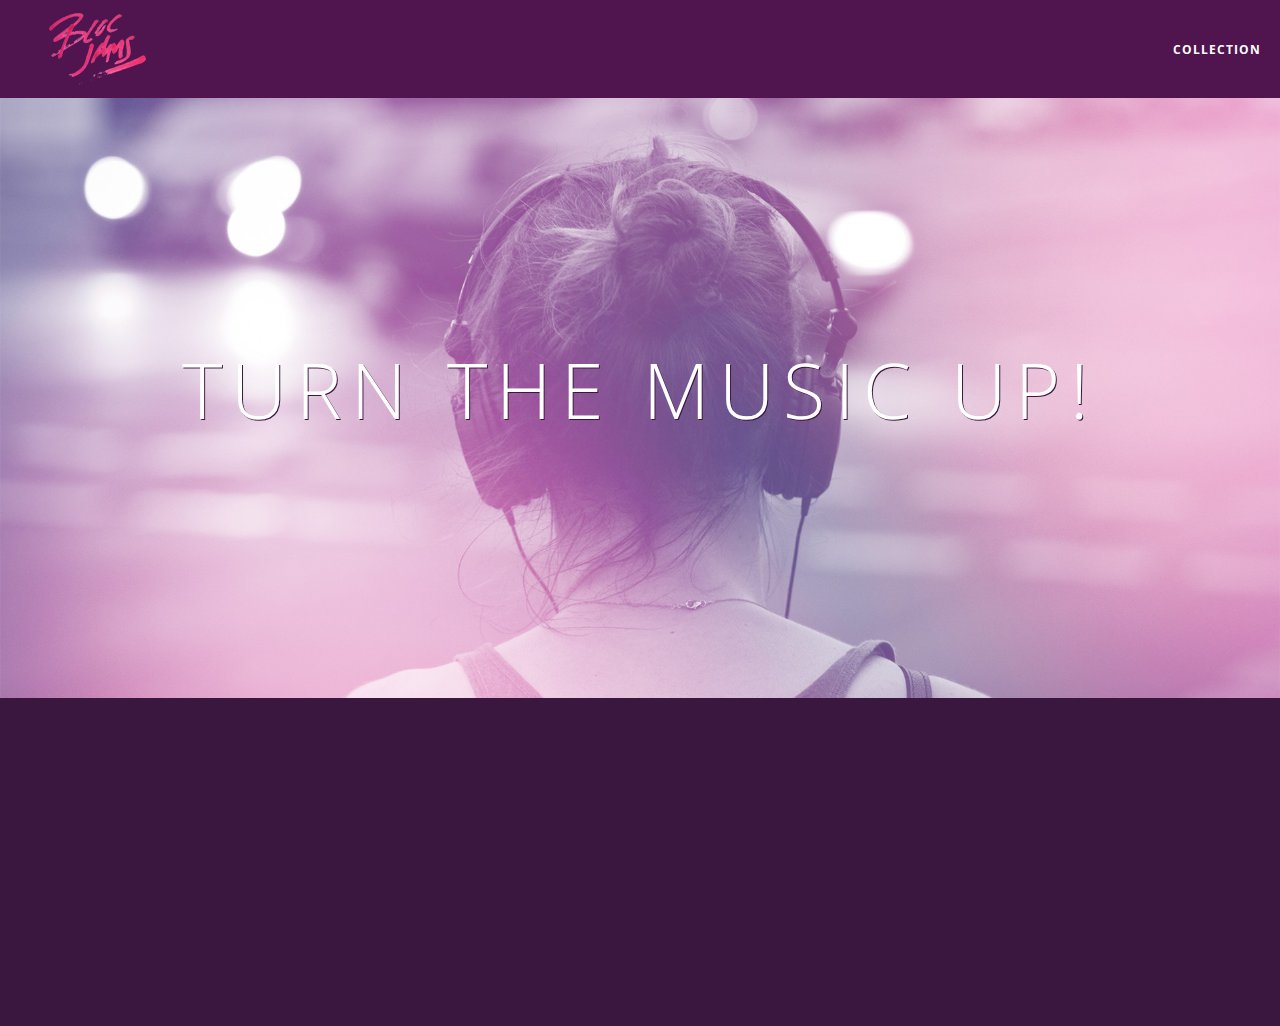
<file: index.html>
<!DOCTYPE html>
<html>
    <head>
        <title>Bloc Jams</title>
        <meta name="viewport" content="width=device-width, initial-scale=1">
        <link rel="stylesheet" type="text/css" href="http://fonts.googleapis.com/css?family=Open+Sans:400,800,600,700,300">
        <link rel="stylesheet" type="text/css" href="http://code.ionicframework.com/ionicons/2.0.1/css/ionicons.min.css">
        <link rel="stylesheet" type="text/css" href="styles/normalize.css">
        <link rel="stylesheet" type="text/css" href="styles/main.css">
        <link rel="stylesheet" type="text/css" href="styles/landing.css">
    </head>
    <body class="landing">
        <nav class="navbar"> <!-- navigation bar -->
            <a href="index.html" class="logo">
                <img src="assets/images/bloc_jams_logo.png" alt="bloc jams logo" class="logo">
            </a>
            <div class="links-container">
                <a href="collection.html" class="navbar-link">collection</a>
            </div>
        </nav>
        <section class="hero-content"> <!-- hero content -->
            <h1 class="hero-title">Turn the music up!</h1>
        </section>
        <section class="selling-points container clearfix"> <!-- selling points -->
            <div class="point column third">
                <span class="ion-music-note"></span>
                <h5 class="point-title">Choose your music</h5>
                <p class="point-description">The world is full of music; why should you have to listen to music that someone else chose?</p>
            </div>
            <div class="point column third">
                <span class="ion-radio-waves"></span>
                <h5 class="point-title">Unlimited, streaming, ad-free</h5>
                <p class="point-description"> No arbitrary limits. No distractions.</p>
            </div>
            <div class="point column third">
                <span class="ion-iphone"></span>
                <h5 class="point-title">Mobile enabled</h5>
                <p class="point-description">Listen to your music on the go.  This streaming service is available on all mobile platforms.</p>
            </div>
        </section>
        <script src="https://code.jquery.com/jquery-2.1.3.min.js"></script>
        <script src="scripts/landing.js"></script>
    </body>
</html>
</file>
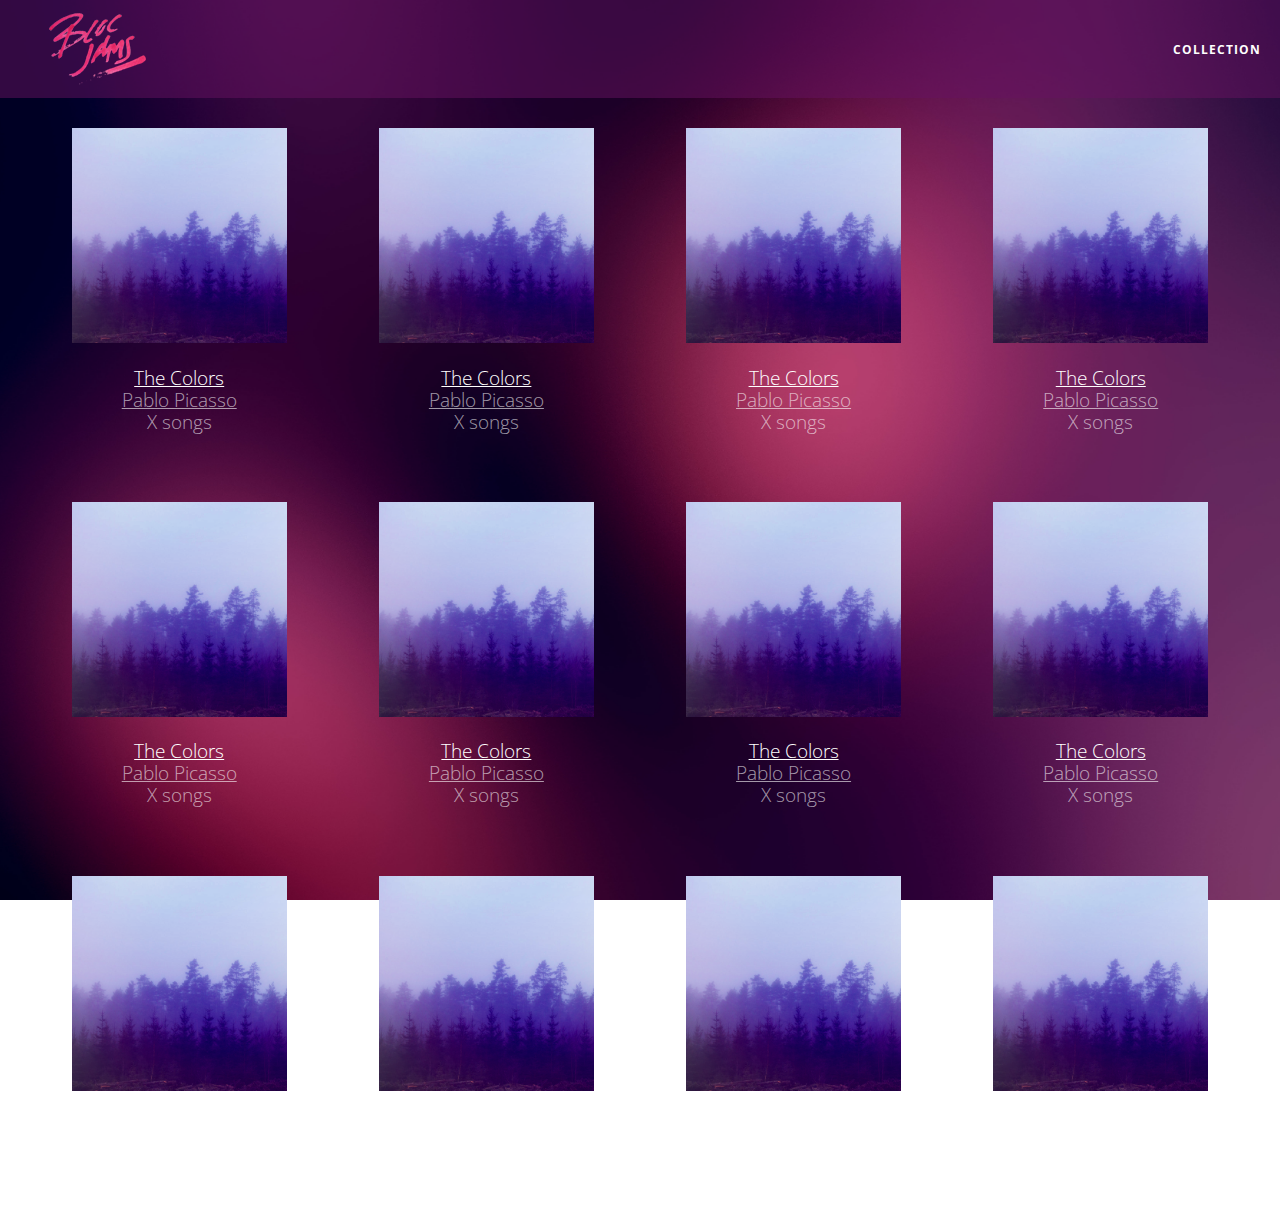
<file: collection.html>
<!DOCTYPE html>
 <html>
     <head>
         <title>Bloc Jams</title>
         <meta name="viewport" content="width=device-width, initial-scale=1">
         <link rel="stylesheet" type="text/css" href="http://fonts.googleapis.com/css?family=Open+Sans:400,800,600,700,300">
         <link rel="stylesheet" type="text/css" href="http://code.ionicframework.com/ionicons/2.0.1/css/ionicons.min.css">
         <link rel="stylesheet" type="text/css" href="styles/normalize.css">
         <link rel="stylesheet" type="text/css" href="styles/main.css">
         <link rel="stylesheet" type="text/css" href="styles/collection.css">
     </head>
     <body class="collection">
        <nav class="navbar"> <!-- nav bar -->
          <a href="index.html" class="logo">
              <img src="assets/images/bloc_jams_logo.png" alt="bloc jams logo">
          </a>
          <div class="links-container">
              <a href="collection.html" class="navbar-link">collection</a>
          </div>
        </nav>

        <section class="album-covers container clearfix">
        </section>
        <script src="https://code.jquery.com/jquery-2.1.3.min.js"></script>
        <script src="scripts/collection.js"></script>
     </body>
 </html>
</file>
<file: styles/main.css>
*, *:before, *:after {
    -moz-box-sizing: border-box;
    -webkit-box-sizing: border-box;
    box-sizing: border-box;
}

html {
    height: 100%;
    font-size: 100%;
}

body {
    font-family: 'Open Sans';
    color: white;
    min-height: 100%;
}

.navbar {
    position: relative;
    padding: 0.5rem;
    background-color: rgba(101,18,95,0.5);
    z-index: 1;
}

.navbar > .logo {
    position: relative;
    left: 2rem;
    cursor: pointer;
}

.navbar .links-container {
    display: table;
    position: absolute;
    top: 0;
    right: 0;
    height: 100px;
    color: white;
}

.links-container .navbar-link {
    display: table-cell;
    position: relative;
    height: 100%;
    padding-left: 1rem;
    padding-right: 1rem;
    vertical-align: middle;
    color: white;
    font-size: 0.625rem;
    letter-spacing: 0.05rem;
    font-weight: 700;
    text-transform: uppercase;
    text-decoration: none;
    cursor: pointer;
}

.links-container .navbar-link:hover {
  color: rgb(233,50,117);
}

.container {
    margin: 0 auto;
    max-width: 64rem;
}

.container.narrow {
    max-width: 56rem;
}

@media (min-width: 640px) {
    html { font-size: 112%; }

    .column {
        float: left;
        padding-left: 1rem;
        padding-right: 1rem;
    }

    .column.full { width: 100%; }
    .column.two-thirds { width: 66.7%; }
    .column.half { width: 50%; }
    .column.third { width: 33.3%; }
    .column.fourth { width: 25%; }
    .column.flow-opposite { float: right; }
}

@media (min-width: 1024px) {
    html { font-size: 120%; }
}

.clearfix::before,
.clearfix::after {
    content: " ";
    display: table;
}

.clearfix::after {
    clear: both;
}
</file>
<file: styles/landing.css>
body.landing {
    background-color: rgb(58,23,63);
}

.hero-content {
    position: relative;
    min-height: 600px;
    background-image: url(../assets/images/bloc_jams_bg.jpg);
    background-repeat: no-repeat;
    background-position: center center;
    background-size: cover;
}

.hero-content .hero-title {
    position: absolute;
    top: 40%;
    -webkit-transform: translateY(-50%);
    -moz-transform: translateY(-50%);
    -ms-transform: translateY(-50%);
    transform: translateY(-50%);
    width: 100%;
    text-align: center;
    font-size: 4rem;
    font-weight: 300;
    text-transform: uppercase;
    letter-spacing: 0.5rem;
    text-shadow: 1px 1px 0px rgb(58,23,63);
}

.selling-points {
    position: relative;
}

.point {
    position: relative;
    padding: 2rem;
    text-align: center;
    opacity: 0;
    -webkit-transform: scaleX(0.9) translateY(3rem);
    -moz-transform: scaleX(0.9) translateY(3rem);
    transform: scaleX(0.9) translateY(3rem);
    -webkit-transition: all 1s ease-in-out;
    -moz-transition: all 1s ease-in-out;
    transition: all 1s ease-in-out;
    -webkit-transition-delay: 0.2s;
    -moz-transition-delay: 0.2s;
    transition-delay: 0.2s;
}

.point:hover {
    background-color: gray;
}

.point .point-title {
    font-size: 1.25rem;
}

.ion-music-note, .ion-radio-waves,
.ion-iphone {
    color: rgb(233,50,117);
    font-size: 5rem;
}
</file>
<file: styles/collection.css>
body.collection {
     background-image: url(../assets/images/blurred_backgrounds/blur_bg_2.jpg);
     background-repeat: no-repeat;
     background-attachment: fixed;
     background-position: center center;
     background-size: cover;
 }

 .album-covers {
     position: relative;
 }

 .collection-album-container {
     position: relative;
     margin-top: 30px;
     margin-bottom: 20px;
     text-align: center;
 }

 .collection-album-container .caption {
     margin-top: 10px;
 }

 .collection-album-container .caption p {
     font-size: 1rem;
     font-weight: 300;
     color: rgba(255, 255, 255, 0.6);
 }

 .collection-album-container .caption p a {
     color: rgba(255, 255, 255, 0.6);
 }

 .collection-album-container .caption p a.album-name {
     color: white;
 }

 .collection-album-container img {
     width: 80%;
 }
</file>
